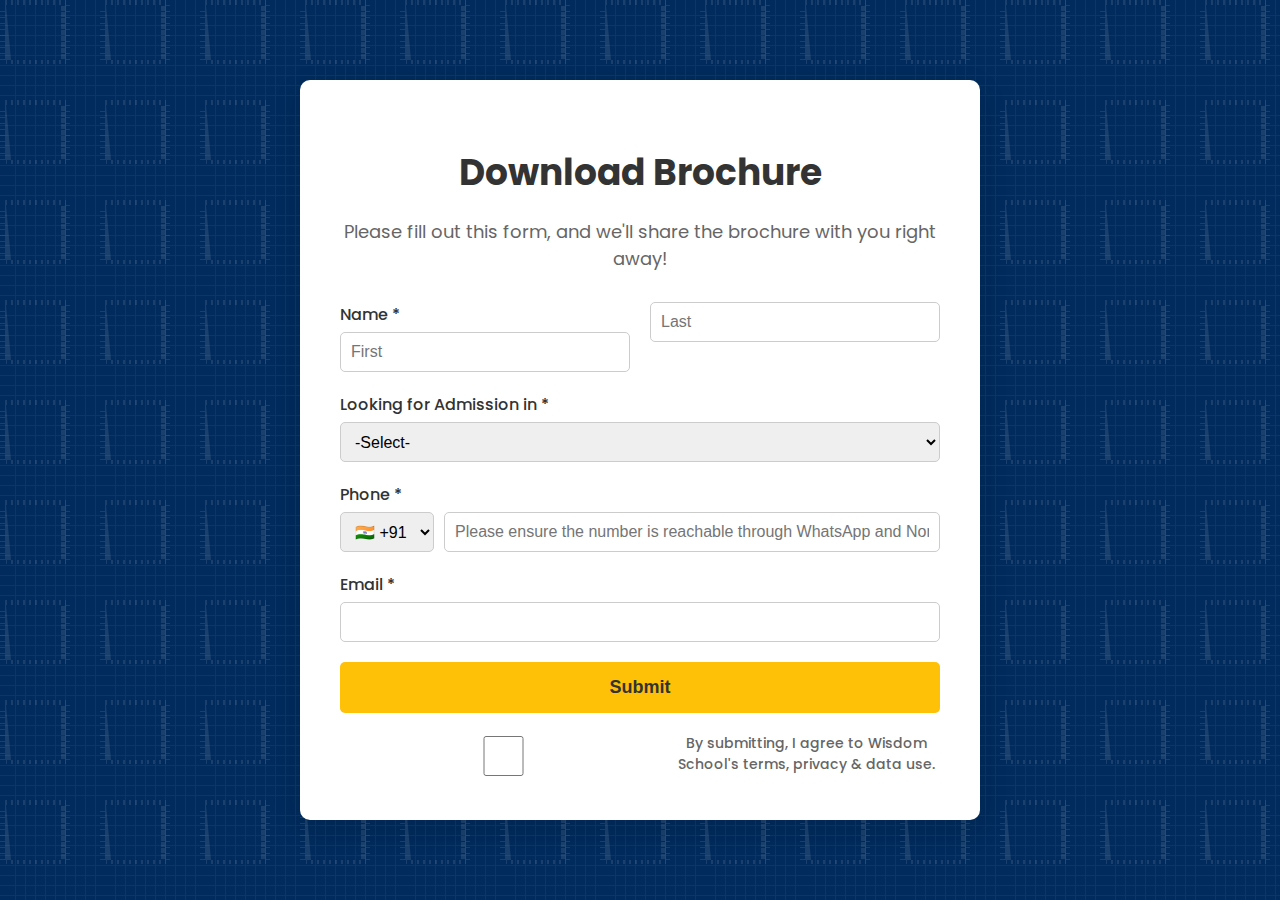
<file: brochure.html>
<!DOCTYPE html>
<html lang="en">
<head>
    <meta charset="UTF-8">
    <meta name="viewport" content="width=device-width, initial-scale=1.0">
    <title>Download Brochure - Wisdom School</title>
    <link rel="stylesheet" href="brochure.css">
    <link rel="stylesheet" href="https://cdnjs.cloudflare.com/ajax/libs/font-awesome/6.5.1/css/all.min.css">
</head>
<body>
    <div class="brochure-container">
        <h1>Download Brochure</h1>
        <p>Please fill out this form, and we'll share the brochure with you right away!</p>
        <form class="brochure-form">
            <div class="form-group name-group">
                <div>
                    <label for="first-name">Name *</label>
                    <input type="text" id="first-name" placeholder="First">
                </div>
                <div>
                    <input type="text" id="last-name" placeholder="Last">
                </div>
            </div>
            <div class="form-group">
                <label for="admission-for">Looking for Admission in *</label>
                <select id="admission-for">
                    <option value="">-Select-</option>
                    <option value="pre-primary">Pre-Primary</option>
                    <option value="primary">Primary</option>
                    <option value="middle">Middle School</option>
                    <option value="senior">Senior School</option>
                </select>
            </div>
            <div class="form-group phone-group">
                <label for="phone">Phone *</label>
                <div class="phone-input">
                    <select id="country-code">
                        <option value="+91">🇮🇳 +91</option>
                    </select>
                    <input type="text" id="phone" placeholder="Please ensure the number is reachable through WhatsApp and Normal calls">
                </div>
            </div>
            <div class="form-group">
                <label for="email">Email *</label>
                <input type="email" id="email">
            </div>
            <button type="submit" class="submit-btn">Submit</button>
            <div class="form-footer">
                <input type="checkbox" id="brochure-terms">
                <label for="brochure-terms">By submitting, I agree to Wisdom School's terms, privacy & data use.</label>
            </div>
        </form>
    </div>
    <script src="script.js"></script>
</body>
</html>
</file>
<file: brochure.css>
@import url('https://fonts.googleapis.com/css2?family=Poppins:wght@400;500;600;700&display=swap');

body {
    margin: 0;
    font-family: 'Poppins', sans-serif;
    background-color: #002b5c;
    color: #fff;
    display: flex;
    justify-content: center;
    align-items: center;
    min-height: 100vh;
    background-image: url('data:image/svg+xml,%3Csvg xmlns="http://www.w3.org/2000/svg" width="100" height="100" viewBox="0 0 100 100"%3E%3Cg fill-rule="evenodd"%3E%3Cg fill="%23ffffff" fill-opacity="0.1"%3E%3Cpath opacity=".5" d="M96 [base64] 0v-9h-9v9h9zm-10 0v-9h-9v9h9zm-10 0v-9h-9v9h9zm-10 0v-9h-9v9h9zm-10 0v-9h-9v9h9zm-10 0v-9h-9v9h9zm-10 0v-9h-9v9h9zm-10 0v-9h-9v9h9zm-9-10h9v-9h-9v9zm10 0h9v-9h-9v9zm10 0h9v-9h-9v9zm10 0h9v-9h-9v9zm10 0h9v-9h-9v9zm10 0h9v-9h-9v9zm10 0h9v-9h-9v9zm10 0h9v-9h-9v9zm9-10v-9h-9v9h9zm-10 0v-9h-9v9h9zm-10 0v-9h-9v9h9zm-10 0v-9h-9v9h9zm-10 0v-9h-9v9h9zm-10 0v-9h-9v9h9zm-10 0v-9h-9v9h9zm-10 0v-9h-9v9h9zm-9-10h9v-9h-9v9zm10 0h9v-9h-9v9zm10 0h9v-9h-9v9zm10 0h9v-9h-9v9zm10 0h9v-9h-9v9zm10 0h9v-9h-9v9zm10 0h9v-9h-9v9zm10 0h9v-9h-9v9zm9-10v-9h-9v9h9zm-10 0v-9h-9v9h9zm-10 0v-9h-9v9h9zm-10 0v-9h-9v9h9zm-10 0v-9h-9v9h9zm-10 0v-9h-9v9h9zm-10 0v-9h-9v9h9zm-10 0v-9h-9v9h9zm-9-10h9v-9h-9v9zm10 0h9v-9h-9v9zm10 0h9v-9h-9v9zm10 0h9v-9h-9v9zm10 0h9v-9h-9v9zm10 0h9v-9h-9v9zm10 0h9v-9h-9v9zm10 0h9v-9h-9v9zm9-10v-9h-9v9h9zm-10 0v-9h-9v9h9zm-10 0v-9h-9v9h9zm-10 0v-9h-9v9h9zm-10 0v-9h-9v9h9zm-10 0v-9h-9v9h9zm-10 0v-9h-9v9h9zm-10 0v-9h-9v9h9zm-9-10h9v-9h-9v9zm10 0h9v-9h-9v9zm10 0h9v-9h-9v9zm10 0h9v-9h-9v9zm10 0h9v-9h-9v9zm10 0h9v-9h-9v9zm10 0h9v-9h-9v9zm10 0h9v-9h-9v9z"/%3E%3Cpath d="M6 [base64]"/%3E%3C/g%3E%3C/g%3E%3C/svg%3E');
}

.brochure-container {
    background-color: #fff;
    color: #333;
    padding: 40px;
    border-radius: 10px;
    box-shadow: 0 10px 30px rgba(0,0,0,0.1);
    width: 100%;
    max-width: 600px;
    text-align: center;
}

h1 {
    font-size: 36px;
    margin-bottom: 10px;
}

p {
    font-size: 18px;
    color: #666;
    margin-bottom: 30px;
}

.brochure-form .form-group {
    margin-bottom: 20px;
    text-align: left;
}

.brochure-form label {
    display: block;
    font-weight: 500;
    margin-bottom: 5px;
}

.brochure-form input,
.brochure-form select {
    width: 100%;
    padding: 10px;
    border: 1px solid #ccc;
    border-radius: 5px;
    font-size: 16px;
    box-sizing: border-box;
    height: 40px;
}

.name-group {
    display: grid;
    grid-template-columns: 1fr 1fr;
    gap: 20px;
}

.phone-input {
    display: flex;
    align-items: center;
}

.phone-input select {
    width: auto;
    margin-right: 10px;
}

.submit-btn {
    width: 100%;
    padding: 15px;
    background-color: #ffc107;
    border: none;
    border-radius: 5px;
    font-size: 18px;
    font-weight: 600;
    color: #333;
    cursor: pointer;
    transition: background-color 0.3s ease;
}

.submit-btn:hover {
    background-color: #e0a800;
}

.form-footer {
    margin-top: 20px;
    font-size: 14px;
    color: #666;
    display: flex;
    align-items: center;
}

.form-footer input {
    margin-right: 10px;
}
</file>
